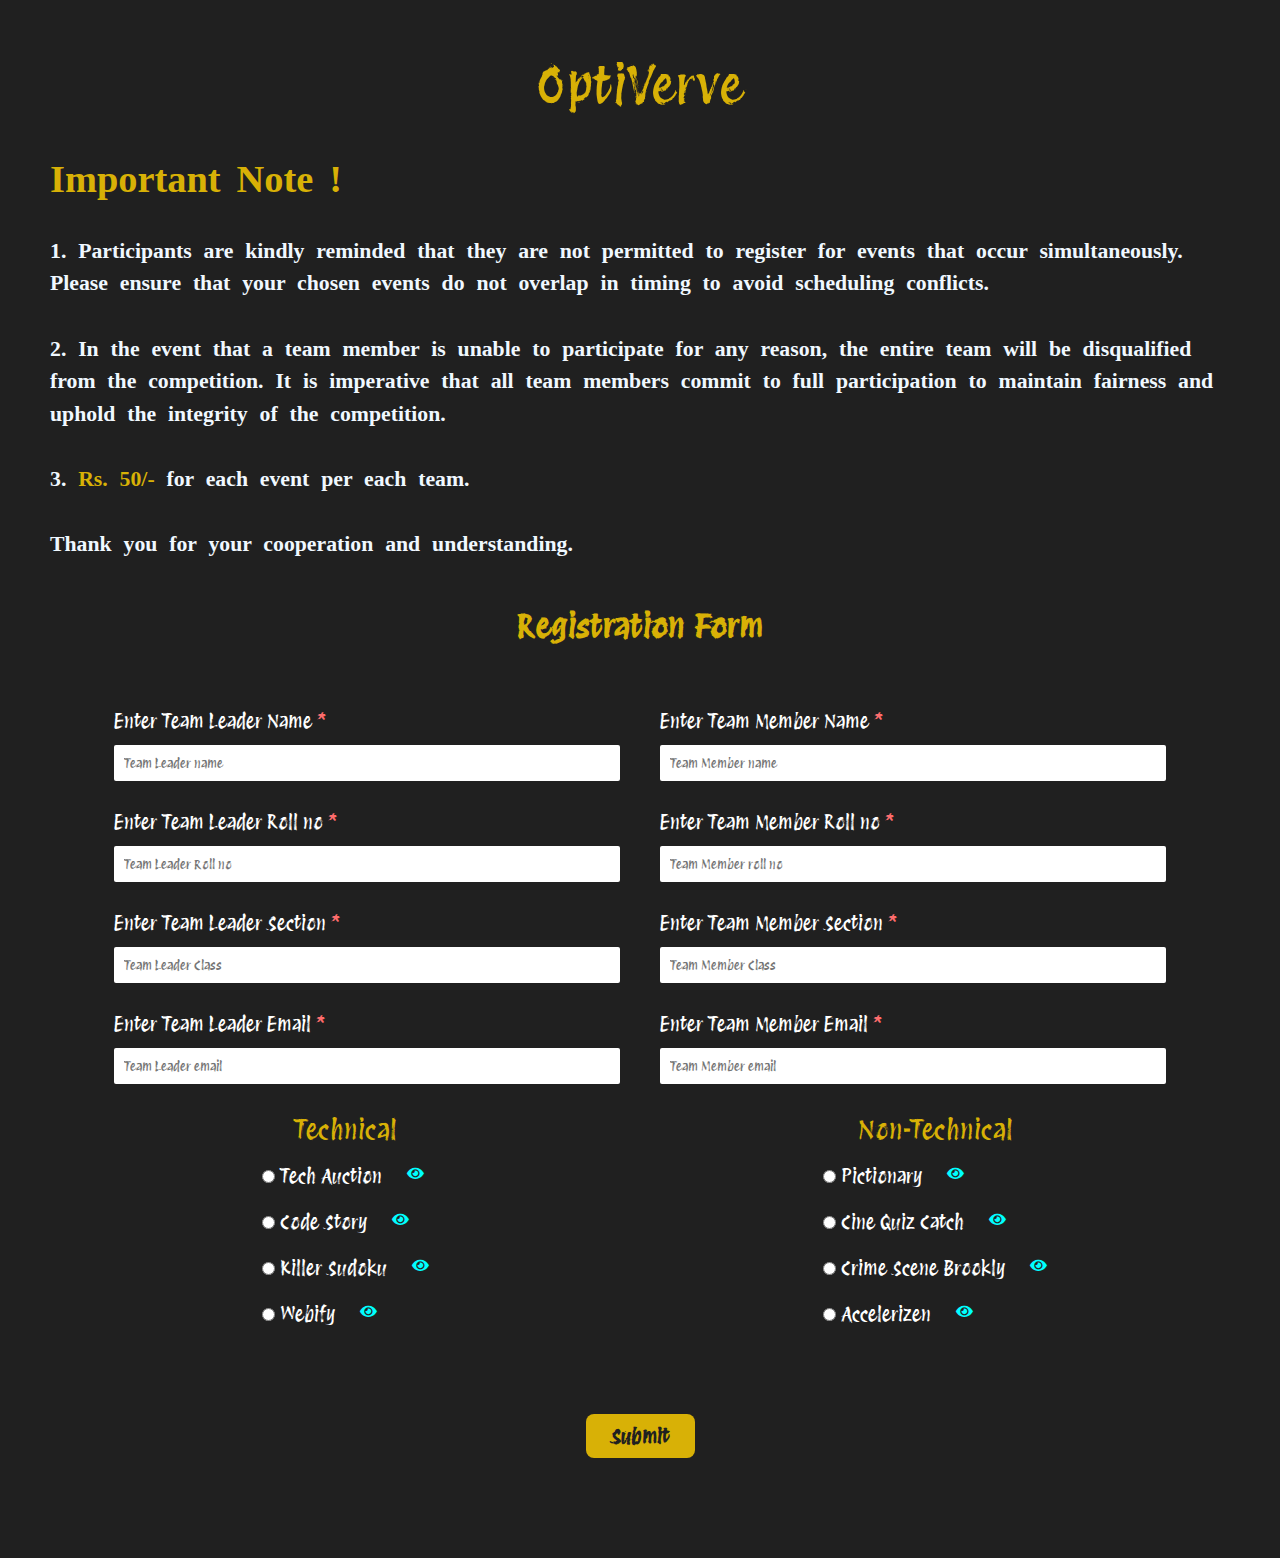
<file: index.html>
<!DOCTYPE html>
<html lang="en">
  <head>
    <meta charset="UTF-8" />
    <meta name="viewport" content="width=device-width, initial-scale=1.0" />
    <title>Registration Form</title>
    <link rel="stylesheet" href="style.css" />
    <!-- <link rel="stylesheet" href="https://cdnjs.cloudflare.com/ajax/libs/font-awesome/5.15.3/css/all.min.css" crossorigin="anonymous"/> -->
    <link
      rel="stylesheet"
      href="https://cdnjs.cloudflare.com/ajax/libs/font-awesome/5.15.4/css/all.min.css"
      crossorigin="anonymous"
    />
  </head>
  <body>
    <section class="popup page-action" style="display: none" index="1">
      <div class="popup-main">
        <div class="close">X</div>
        <div class="details">
          <div class="popup-title"><h1>Tech Auction</h1></div>
          <div class="no-of-part">No. of Participants : 2</div>
          <div class="timings">Timing : Tuesday 9:00 AM - 10:30 AM</div>
          <div class="venue">Venue: 2nd year 'E' hall , IIIrd floor</div>
          <div class="incharge">Staff : Mrs. Prema</div>
        </div>
        <div class="popup-description">
          <span class="popup-span">Description:</span><br />
          Tech enthusiasts come together at Tech Auction to place bids on which
          programming languages were used to create these well-known apps?
        </div>
        <div class="rules">
          <div class="popup-rules">
            <span class="popup-span">Rules</span><br />
            <ul>
              <li>
                The participants will be given an imaginary amount of 50,000 for
                the Auction.
              </li>
              <li>
                Participants will have the opportunity to bid on sets of 10
                questions, each accompanied by multiple options.
              </li>
              <li>
                The participant who purchases the set with the correct option
                for the highest number of questions will be declared the winner
                of the auction.
              </li>
            </ul>
          </div>
        </div>
      </div>
    </section>

    <section class="popup page-action" style="display: none" index="2">
      <div class="popup-main">
        <div class="close">X</div>
        <div class="details">
          <div class="popup-title"><h1>Code Story</h1></div>
          <div class="no-of-part">No. of Participants : 2</div>
          <div class="timings">Timing : Tuesday 9:00 AM - 10:30 AM</div>
          <div class="venue">Venue: 2nd year 'D' hall , IIIrd floor</div>
          <div class="incharge">Staff : Mrs. Julie</div>
        </div>
        <div class="popup-description">
          <span class="popup-span">Description:</span><br />
          You have to write code that matches the story scenario given to you.
          <br />
          For example, you have to code the actions and dialogue of the
          characters in the story.
        </div>
      </div>
    </section>

    <section class="popup page-action" style="display: none" index="3">
      <div class="popup-main">
        <div class="close">X</div>
        <div class="details">
          <div class="popup-title"><h1>Killer Sudoku</h1></div>
          <div class="no-of-part">No. of Participants : 2</div>
          <div class="timings">Timing : Monday 10:30 AM - 11:30 AM</div>
          <div class="venue">Venue: 2nd year 'D' hall , IIIrd floor</div>
          <div class="incharge">Staff : Mrs. Uma [ma</div>
        </div>
        <div class="rules">
          <div class="popup-rules">
            <span class="popup-span">Rules</span><br />
            <ul>
              <li>A puzzle that combines elements of sudoku and kakuro</li>
              <li>
                Despite the name, the simpler killer sudokus can be easier to
                solve than regular sudokus, depending on the solver's skill at
                mental arithmetic
              </li>
              <li>First team to complete will be the winner.</li>
            </ul>
          </div>
        </div>
      </div>
    </section>

    <section class="popup page-action" style="display: none" index="4">
      <div class="popup-main">
        <div class="close">X</div>
        <div class="details">
          <div class="popup-title"><h1>Webify</h1></div>
          <div class="no-of-part">No. of Participants : 2</div>
          <div class="timings">Timing : Monday 9:00 AM - 10:30 AM</div>
          <div class="venue">Venue: CC13</div>
          <div class="incharge">Staff : Mrs. Deepika</div>
        </div>
        <div class="rules">
          <div class="popup-rules">
            <span class="popup-span">Rules</span><br />
            <ul>
              <li>
                You have to create a website that looks similar to the model
                given to you.
              </li>
              <li>
                You can use AI tools to help you with the design, but the final
                result should be realistic and original.
              </li>
            </ul>
          </div>
        </div>
      </div>
    </section>

    <section class="popup page-action" style="display: none" index="5">
      <div class="popup-main">
        <div class="close">X</div>
        <div class="details">
          <div class="popup-title"><h1>Pictionary</h1></div>
          <div class="no-of-part">No. of Participants : 2</div>
          <div class="timings">Timing : Monday 8:30 AM - 9:30 AM</div>
          <div class="venue">Venue: 2nd year 'E' hall , IIIrd floor</div>
          <div class="incharge">Staff : Mrs. Benitha</div>
        </div>
        <div class="popup-description">
          <span class="popup-span">Description:</span><br />
          The participants are asked to draw clues for your teammate to guess.
          <br />
          You can use the board and chalk to sketch the words on the cards. The
          team with the most points wins.
        </div>
      </div>
    </section>

    <section class="popup page-action" style="display: none" index="6">
      <div class="popup-main">
        <div class="close">X</div>
        <div class="details">
          <div class="popup-title"><h1>Cine Quiz Catch</h1></div>
          <div class="no-of-part">No. of Participants : 2</div>
          <div class="timings">Timing : Monday 10:30 AM - 11:30 AM</div>
          <div class="venue">Venue: 2nd year 'E' hall , IIIrd floor</div>
          <div class="incharge">Staff : Mrs. Prabha</div>
        </div>
        <div class="rules">
          <div class="popup-rules">
            <span class="popup-span">Rules</span><br />
            <ul>
              <li>
                A ball will be given to you and a question related to a Tamil
                movie will be asked.
              </li>
              <li>
                If the participant throws the ball correctly in the basket
                he/she will be given a chance to answer the question.
              </li>
            </ul>
          </div>
        </div>
      </div>
    </section>

    <section class="popup page-action" style="display: none" index="7">
      <div class="popup-main">
        <div class="close">X</div>
        <div class="details">
          <div class="popup-title"><h1>Crime Scene Brooklyn</h1></div>
          <div class="no-of-part">No. of Participants : 2</div>
          <div class="timings">Timing : Tuesday 8:30 AM - 9:30 AM</div>
          <div class="venue">Venue: 2nd year 'D' hall , IIIrd floor</div>
          <div class="incharge">Staff : Ms. P. Haritha</div>
        </div>
        <div class="rules">
          <div class="popup-rules">
            <span class="popup-span">Rules</span><br />
            <ul>
              <li>You are a detective who has to solve a case in Brooklyn.</li>
              <li>
                You have to examine the crime scene, collect evidence, interview
                suspects, and find the killer.
              </li>
            </ul>
          </div>
        </div>
      </div>
    </section>

    <section class="popup page-action" style="display: none" index="8">
      <div class="popup-main">
        <div class="close">X</div>
        <div class="details">
          <div class="popup-title"><h1>Accelerizen</h1></div>
          <div class="no-of-part">No. of Participants : 2</div>
          <div class="timings">Timing : Tuesday 10:30 AM - 11:30 AM</div>
          <div class="venue">Venue: 2nd year 'D' hall , IIIrd floor</div>
          <div class="incharge">Staff : Mrs. Asha</div>
        </div>
        <div class="rules">
          <div class="popup-rules">
            <span class="popup-span">Rules</span><br />
            <ul>
              <li>
                One of the teammate will be blindfolded and an image will be
                displayed.
              </li>
              <li>
                The team mate must instruct his/her teammate who is blindfolded
                to complete the pose within 30 seconds.
              </li>
              <li>
                The teammate who matches the pose closest will be the winner.
              </li>
            </ul>
          </div>
        </div>
      </div>
    </section>

    <main class="main-div">
      <header>
        <p class="main--title">OptiVerve</p>
        <div class="description">
          <div class="description-para description--topic">
            <span class="note--span">Important Note ! </span>
            <!-- Event Scheduling and Team Participation -->
          </div>
          <br />
          <div class="description-para">
            <div class="description-para">
              <!-- <span class="note--sub-span">Event Time Clash Policy: </span> -->
              1. Participants are kindly reminded that they are not permitted to
              register for events that occur simultaneously. Please ensure that
              your chosen events do not overlap in timing to avoid scheduling
              conflicts.
            </div>
            <br />
            <div class="description-para">
              <!-- <span class="note--sub-span">Team Disqualification Policy: </span> -->
              2. In the event that a team member is unable to participate for
              any reason, the entire team will be disqualified from the
              competition. It is imperative that all team members commit to full
              participation to maintain fairness and uphold the integrity of the
              competition.
            </div>
            <br />
            <div class="description-para">
              <!-- <span class="note--sub-span">Team Disqualification Policy: </span> -->
              3. <span class="ruppees">Rs. 50/- </span>for each event per each team.
            </div>
            <br />
          </div>
          <div class="description-para">
            Thank you for your cooperation and understanding.
          </div>
        </div>
        <h1 class="header--title">Registration Form</h1>
      </header>

      <div class="container">
        <form method="post">
          <div class="input-fields">
            <div class="tl-fields">
              <div class="tl-name-div input">
                <label
                  >Enter Team Leader Name <span class="require">*</span></label
                >
                <input
                  type="text"
                  name="tl_name"
                  class="tl-name"
                  placeholder="Team Leader name"
                  required
                />
              </div>
              <div class="tm-name-div input">
                <label
                  >Enter Team Member Name <span class="require">*</span></label
                >
                <input
                  type="text"
                  class="tm-name"
                  name="tm_name"
                  placeholder="Team Member name"
                  required
                />
              </div>
            </div>
            <div class="tm-fields">
              <div class="tl-roll-div input">
                <label
                  >Enter Team Leader Roll no
                  <span class="require">*</span></label
                >
                <input
                  type="text"
                  name="tl_roll"
                  class="tl-roll roll-no"
                  placeholder="Team Leader Roll no"
                  required
                />
              </div>
              <div class="tm-roll-div input">
                <label
                  >Enter Team Member Roll no
                  <span class="require">*</span></label
                >
                <input
                  type="text"
                  name="tm_roll"
                  class="tm-roll roll-no"
                  placeholder="Team Member roll no"
                  required
                />
              </div>
            </div>
            <div class="tm-fields">
              <div class="tl-roll-div input">
                <label
                  >Enter Team Leader Section
                  <span class="require">*</span>
                </label>
                <input
                  type="text"
                  name="tl_section"
                  class="tl-roll class"
                  placeholder="Team Leader Class"
                  required
                />
              </div>
              <div class="tm-roll-div input">
                <label
                  >Enter Team Member Section
                  <span class="require">*</span></label
                >
                <input
                  type="text"
                  name="tm_section"
                  class="tm-roll class"
                  placeholder="Team Member Class"
                  required
                />
              </div>
            </div>
            <div class="tm-fields">
              <div class="tl-roll-div input">
                <label
                  >Enter Team Leader Email <span class="require">*</span></label
                >
                <input
                  name="tl_email"
                  type="text"
                  class="tl-roll class"
                  placeholder="Team Leader email"
                  required
                />
              </div>
              <div class="tm-roll-div input">
                <label
                  >Enter Team Member Email <span class="require">*</span></label
                >
                <input
                  name="tm_email"
                  type="email"
                  class="tm-roll class"
                  placeholder="Team Member email"
                  required
                />
              </div>
            </div>
            <div class="selects">
              <div class="technical">
                <p class="tech">Technical</p>
                <div class="events">
                  <div class="radio-div">
                    <label>
                      <input
                        type="radio"
                        class="radio"
                        value="tech-auction"
                        name="third"
                      />
                      <div class="label">Tech Auction</div></label
                    ><span class="pop-up action-menu" index="1"
                      ><i class="fas fa-eye"></i
                    ></span>
                  </div>
                  <div class="radio-div">
                    <label>
                      <input
                        type="radio"
                        class="radio"
                        value="code-story"
                        name="third"
                      />
                      <div class="label">Code Story</div></label
                    ><span class="pop-up action-menu" index="2"
                      ><i class="fas fa-eye"></i
                    ></span>
                  </div>
                  <div class="radio-div">
                    <label>
                      <input
                        type="radio"
                        class="radio"
                        value="killer-sudoku"
                        name="second"
                      />
                      <div class="label">Killer Sudoku</div></label
                    ><span class="pop-up action-menu" index="3"
                      ><i class="fas fa-eye"></i
                    ></span>
                  </div>
                  <div class="radio-div">
                    <label>
                      <input
                        type="radio"
                        class="radio"
                        value="webify"
                        name="first"
                      />
                      <div class="label">Webify</div></label
                    ><span class="pop-up action-menu" index="4"
                      ><i class="fas fa-eye"></i
                    ></span>
                  </div>
                </div>
              </div>

              <div class="non-technical">
                <p class="non-tech">Non-Technical</p>
                <div class="events">
                  <div class="radio-div">
                    <label>
                      <input
                        type="radio"
                        class="radio"
                        value="pictionary"
                        name="first"
                      />
                      <div class="label">Pictionary</div></label
                    ><span class="pop-up action-menu" index="5"
                      ><i class="fas fa-eye"></i
                    ></span>
                  </div>
                  <div class="radio-div">
                    <label>
                      <input
                        type="radio"
                        class="radio"
                        value="cine-quiz-catch"
                        name="second"
                      />
                      <div class="label">Cine Quiz Catch</div></label
                    ><span class="pop-up action-menu" index="6"
                      ><i class="fas fa-eye"></i
                    ></span>
                  </div>
                  <div class="radio-div">
                    <label>
                      <input
                        type="radio"
                        class="radio"
                        value="crime-scene"
                        name="first"
                      />
                      <div class="label">Crime Scene Brookly</div></label
                    ><span class="pop-up action-menu" index="7"
                      ><i class="fas fa-eye"></i
                    ></span>
                  </div>
                  <div class="radio-div">
                    <label>
                      <input
                        type="radio"
                        class="radio"
                        value="accelerizen"
                        name="fourth"
                      />
                      <div class="label">Accelerizen</div></label
                    ><span class="pop-up action-menu" index="8"
                      ><i class="fas fa-eye"></i
                    ></span>
                  </div>
                </div>
              </div>
            </div>

            <div class="submit-div">
              <input type="submit" class="submit-btn" />
            </div>
          </div>
        </form>
      </div>
      <!-- <div class="footer">Contact: <i class="fas fa-phone"></i></div> -->
    </main>

    <script>
      const all_btns = document.querySelectorAll(".action-menu");
      const all_pages = document.querySelectorAll(".page-action");
      const clostBtns = document.querySelectorAll(".close");
      let mainDiv = document.querySelector(".main-div");
      let body = document.querySelector("body");
      clostBtns.forEach((btn) => {
        btn.addEventListener("click", () => {
          all_pages.forEach((page) => {
            page.style.display = "none";
          });
          mainDiv.classList.remove("active");
          body.classList.remove("popup-open");
        });
      });

      all_btns.forEach((btn) => {
        btn.addEventListener("click", () => {
          let index = btn.getAttribute("index");
          showPage(index);
        });
      });

      function showPage(index) {
        all_pages.forEach((page) => {
          let pageIndex = page.getAttribute("index");
          if (index == pageIndex) {
            page.style.display = "block";
          } else {
            page.style.display = "none";
          }
          mainDiv.classList.add("active");
          body.classList.add("popup-open");
        });
      }

      let submitBtn = document.querySelector(".submit-btn");
      submitBtn.addEventListener("click", (e) => {
        e.preventDefault();
        let roll_no = document.querySelectorAll(".roll-no");
        let isValid = true; // Assume the roll number is valid until proven otherwise
        roll_no.forEach((roll) => {
          if (roll.value.slice(0, 9).toLowerCase() !== "2023pecit") {
            isValid = false; // If any roll number doesn't match the format, set isValid to false
          }
          console.log("right format");
        });
        if (!isValid) {
          alert("Incorrect Roll No Format");
        }
      });

      // let selectedEvents = [];

      // if(checkedRadio){
      //   if(checkedRadio.length>2){
      //     radioBtns.forEach((Btn) => {
      //           radioBtns.forEach((button) => {
      //             button.checked = false;
      //             alert('Maximum Allowed Events is 2')
      //           })
      //         });
      //     // });
      //   }
      // }
      let radioBtns = document.querySelectorAll("input[type='radio']");

      radioBtns.forEach((Btn) => {
        Btn.addEventListener("click", check_radio);
      });

      function check_radio() {
        let checkedRadio = document.querySelectorAll(
          "input[type='radio']:checked"
        );
        console.log("checked radio ", checkedRadio);
        if (checkedRadio) {
          if (checkedRadio.length > 2) {
            checkedRadio.forEach((button) => {
              button.checked = false;
              console.log(button);
            });
            alert("Maximum Allowed Events is 2");
          }
        }
      }
    </script>
  </body>
</html>
</file>
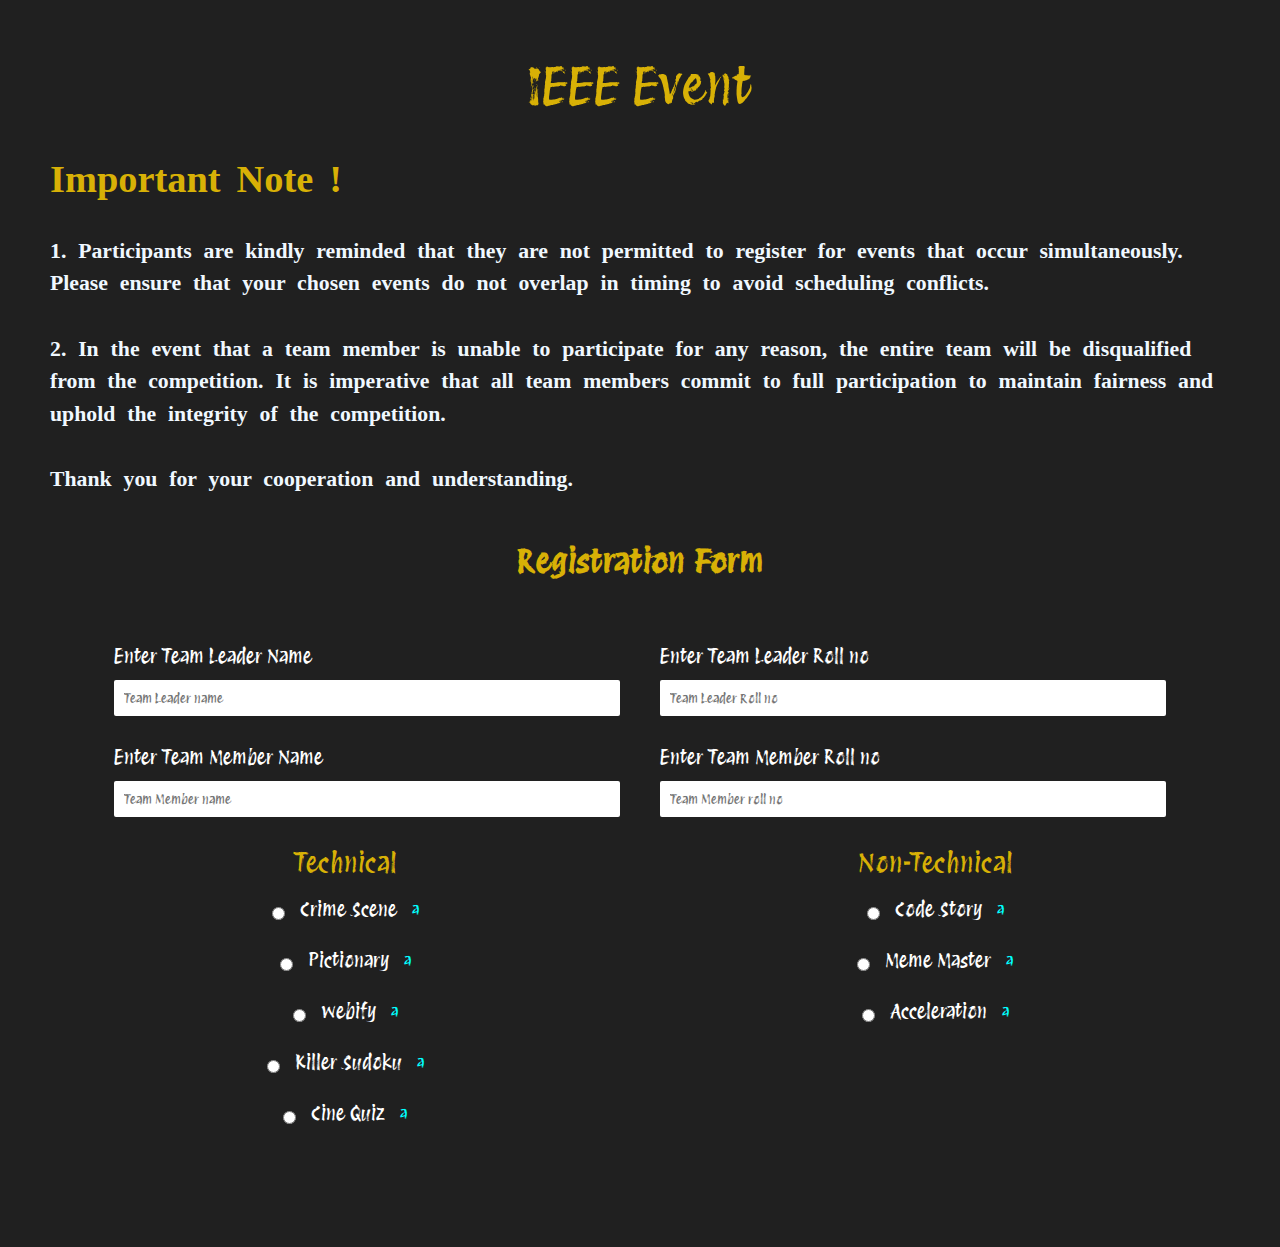
<file: form.html>
<!DOCTYPE html>
<html lang="en">
  <head>
    <meta charset="UTF-8" />
    <meta name="viewport" content="width=device-width, initial-scale=1.0" />
    <title>Registration Form</title>
    <link rel="stylesheet" href="style.css" />
  </head>
  <body>
    <main>
      <header>
        <p class="main--title">IEEE Event</p>
        <div class="description">
          <div class="description-para description--topic">
            <span class="note--span">Important Note ! </span>
            <!-- Event Scheduling and Team Participation -->
          </div>
          <br />
          <div class="description-para">
            <div class="description-para">
              <!-- <span class="note--sub-span">Event Time Clash Policy: </span> -->
              1. Participants are kindly reminded that they are not permitted to
              register for events that occur simultaneously. Please ensure that
              your chosen events do not overlap in timing to avoid scheduling
              conflicts.
            </div>
            <br />
            <div class="description-para">
              <!-- <span class="note--sub-span">Team Disqualification Policy: </span> -->
              2. In the event that a team member is unable to participate for
              any reason, the entire team will be disqualified from the
              competition. It is imperative that all team members commit to full
              participation to maintain fairness and uphold the integrity of the
              competition.
            </div>
            <br />
          </div>
          <div class="description-para">
            Thank you for your cooperation and understanding.
          </div>
        </div>
        <h1 class="header--title">Registration Form</h1>
      </header>

      <div class="container">
        <form>
            <div class="input-fields">
                <div class="tl-fields">
                    <div class="tl-name-div input">
                        <label>Enter Team Leader Name</label>
                        <input type="text" class="tl-name" placeholder="Team Leader name">
                    </div>
                    <div class="tl-roll-div input">
                        <label>Enter Team Leader Roll no</label>
                        <input type="text" class="tl-roll" placeholder="Team Leader Roll no">
                    </div>                
                </div>
                <div class="tm-fields">
                    <div class="tm-name-div input">
                        <label>Enter Team Member Name</label>
                        <input type="text" class="tm-name" placeholder="Team Member name">
                    </div>
                    <div class="tm-roll-div input">                        
                        <label>Enter Team Member Roll no</label>
                        <input type="text" class="tm-roll" placeholder="Team Member roll no">
                    </div>
                </div>
                <div class="selects">
                    <div class="technical">
                        <p class="tech">Technical</p>
                        <div class="radio-div">
                            <input type="radio" class="radio" value="crime-scene">
                            <label>Crime Scene <span class="pop-up">a</span></label>
                        </div>
                        <div class="radio-div">
                            <input type="radio" class="radio" value="pictionary">
                            <label>Pictionary <span class="pop-up">a</span></label>
                        </div>
                        <div class="radio-div">
                            <input type="radio" class="radio" value="webify">
                            <label>webify <span class="pop-up">a</span></label>
                        </div>
                        <div class="radio-div">
                            <input type="radio" class="radio" value="killer-sudoku">
                            <label>Killer Sudoku <span class="pop-up">a</span></label>
                        </div>
                        <div class="radio-div">
                            <input type="radio" class="radio" value="cine-quiz">
                            <label>Cine Quiz <span class="pop-up">a</span></label>
                        </div>
                    </div>

                    

                    <div class="non-technical">
                        <p class="non-tech">Non-Technical</p>
                        <div class="radio-div">
                            <input type="radio" class="radio" value="code-story">
                            <label>Code Story <span class="pop-up">a</span></label>
                        </div>
                        <div class="radio-div">
                            <input type="radio" class="radio" value="meme-master">
                            <label>Meme Master <span class="pop-up">a</span></label>
                        </div>
                        <div class="radio-div">
                            <input type="radio" class="radio" value="acceleration">
                            <label>Acceleration <span class="pop-up">a</span></label>
                        </div>
                    </div>
                </div>
            </div>

        </form>
        
      </div>

      <footer></footer>
    </main>
  </body>
</html>
</file>
<file: style.css>
@import url("https://fonts.googleapis.com/css2?family=Audiowide&family=Dancing+Script:wght@400;700&family=Orbitron&family=Protest+Revolution&family=Sixtyfour&display=swap");

* {
  font-family: "Protest Revolution", sans-serif;
  margin: 0;
  scroll-behavior: smooth;
  padding: 0;
  text-decoration: none;
  /* color: #fff; */
}
body,
header {
  display: flex;
  align-items: center;
  background: #202020;
  justify-content: center;
  flex-direction: column;
}
.header--title {
  margin-top: 30px;
  color: #d8b106;
  padding: 15px;
  font-size: 2.5vw;
}
main {
  margin: 50px;
  max-width: 100vw;
  overflow-x: hidden;
}
.description {
  /* display: flex; */
  margin: 30px 50px 0 50px;
  color: aliceblue;
  font-weight: bold;
  font-size: 1.7vw;
  gap: 2vw;
  flex-direction: column;
  justify-content: start;
  align-items: start;
}
.description--topic {
  width: 100%;
  /* display: flex; */
  /* justify-content: center; */
  align-items: center;
  /* text-decoration: underline; */
}
.description-para span {
  /* font-size: 30px; */
  font-family: "Times New Roman", Times, serif;
  color: #d8b106;
}
.main--title {
  margin: 5px;
  color: #d8b106;
  font-size: 4vw;
  width: 100vw;
  display: flex;
  align-items: center;
  justify-content: center;
}
.note--span {
  font-size: 3vw;
  /* font-family: "Protest Revolution", sans-serif!important; */
}
.note--sub-span {
  font-size: 2.5vw;
}
.description-para {
  word-spacing: 0.5vw;
  gap: 1.8vw;
  /* display: flex; */
  flex-direction: column;
  line-height: 1.5;
  font-family: "Times New Roman", Times, serif;
}
.tl-fields,
.tm-fields {
  display: flex;
  align-items: center;
  justify-content: center;
  gap: 40px;
  margin-top: 30px;
}
.container {
  margin: 50px;
}
input[type="text"],
input[type="email"] {
  width: 38vw;
  border-radius: 2px;
  padding: 10px;
  transition: 0.4s;
  border: none;
}
input:hover {
  transform: scale(1.02);
  /* border: 1px solid #d8b106; */
}
.ruppees {
  color: #d8b106 !important;
}
label {
  color: white;
  font-size: 1.5vw;
  margin-bottom: 8px;
}
.input {
  display: flex;
  flex-direction: column;
  gap: 4px;
}
.selects {
  display: flex;
  justify-content: space-between;
}
.pop-up {
  font-size: 15px;
  margin-left: 10px;
  color: aqua;
  cursor: pointer;
  transition: 0.5s;
}
.pop-up :hover {
  transform: scale(1.2);
}
.events {
  height: 100%;
  display: flex;
  flex-direction: column;
  gap: 15px;
}
.technical,
.non-technical {
  display: flex;
  height: 300px;
  width: 50%;
  margin-top: 30px;
  /* justify-content: center; */
  gap: 20px;
  align-items: center;
  flex-direction: column;
}
.tech,
.non-tech {
  font-size: 2vw;
  color: #d8b106;
}
.radio-div {
  display: flex;
  gap: 15px;
}
.radio {
  color: #d8b106;
  cursor: pointer;
}
.submit-div {
  width: 100%;
  display: flex;
  justify-content: center;
}
.require {
  color: rgb(254, 108, 108);
}
.submit-btn {
  padding: 10px 25px;
  background-color: #d8b106;
  color: #202020;
  border: none;
  cursor: pointer;
  transition: 0.3s;
  font-size: 20px;
  font-weight: bolder;
  border-radius: 8px;
}
.submit-btn:hover {
  transform: scale(1.1);
}

.popup {
  position: fixed;
  top: 0px;
  animation: 0.3s pop-up ease-in forwards;
  box-shadow: 0 0 10px 10px #202020;
  backdrop-filter: blur(5px);
  /* left: 50%; */
  z-index: 10;
  /* translate: -50% -50%; */
  width: 510px;
  max-height: 100vh;
  overflow-y: scroll;
  background-color: #ffffffc5;
  border-radius: 10px;
  padding: 20px 0;
}

@keyframes pop-up {
  0% {
    /* position: relative; */
    margin-top: 100px;
    opacity: 0;
  }

  100% {
    /* position: fixed; */
    margin-top: 0;
    opacity: 1;
  }
}
.details {
  display: flex;
  flex-direction: column;
  gap: 15px;
  justify-content: center;
  box-shadow: 0 0 5px 5px #202020;
  /* align-items: center; */
  background-color: rgba(0, 0, 0, 0.919);
  color: #d8b106;
  padding: 15px 30px;
  border-radius: 8px;
}
.popup-span,
.popup-description,
.popup-rules ul li,
.timings,
.no-of-part,
.venue,
.incharge {
  font-family: "Times New Roman", Times, serif;
  font-size: 19px;
  font-weight: 800;
}
.popup-rules ul li {
  margin-top: 10px;
}
.popup-span {
  margin: 10px 0 10px 0;
  font-size: 2vw;
  font-weight: 800;
  color: rgb(174, 51, 20);
}
.popup-main {
  position: relative;
  padding: 40px;
  display: flex;
  align-items: center;
  justify-content: center;
  gap: 20px;
  flex-direction: column;
  height: auto;
}
.close {
  position: fixed;
  right: 10px;
  top: 10px;
  cursor: pointer;
  color: #202020;
  border-radius: 100%;
  width: 30px;
  display: flex;
  justify-content: center;
  align-items: center;
  height: 30px;
  background-color: #202020;
  color: #d8b106;
}
.no-of-part {
  padding-top: 10px;
  font-size: 20px;
}
.active {
  filter: blur(5px);
}
.selects label {
  display: flex;
  align-items: center;
  gap: 5px;
}
/* .popup-open {
  overflow: hidden;
  position: absolute; 
  width: calc(100% - 20px);
  padding-right: 20px;
} */
@media all and (max-width: 430px) {
  .note--span {
    font-size: 26px;
  }
  .description-para {
    flex-wrap: wrap;
    font-size: 14px;
    margin: 10px;
  }
  .main--title {
    font-size: 34px;
  }
  .description {
    margin: 10px;
  }
  .header--title {
    font-size: 28px;
  }
  .input {
    width: 100%;
    display: flex;
    align-items: center;
  }
  label {
    font-size: 16px;
    align-self: flex-start;
    padding-left: 10px;
  }
  .selects {
    flex-direction: column;
  }
  .technical,
  .non-technical {
    width: 90%;
    height: 200px;
  }
  .tech,
  .non-tech {
    font-size: 25px;
  }
  .container {
    margin: 15px;
  }
  .submit-btn {
    margin-top: 20px;
    padding: 10px 20px;
  }
  .tl-fields,
  .tm-fields {
    flex-direction: column;
  }
  input[type="text"] {
    width: 90%;
  }
  .popup {
    width: calc(100vw - 30px);
  }
  .popup-span,
  .popup-description,
  .popup-rules ul li,
  .timings,
  .no-of-part,
  .venue,
  .incharge {
    font-family: "Times New Roman", Times, serif;
    font-size: 13px;
    font-weight: 800;
  }
}
</file>
